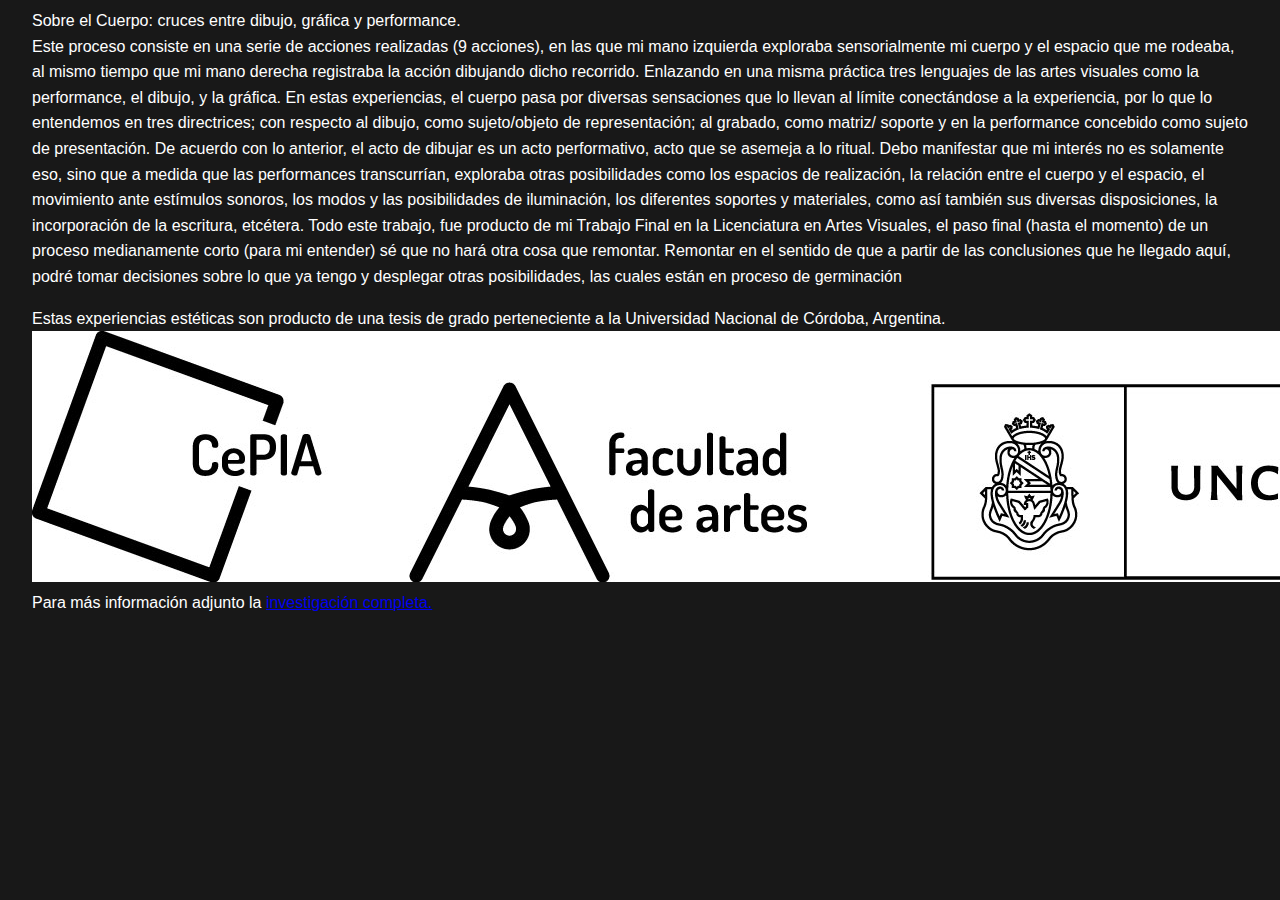
<file: index1.html>
<!DOCTYPE html>
<html lang="en">
    <head>
        <title>Sobre el Cuerpo</title>
        <meta charset="UTF-8">
        <link href="https://fonts.googleapis.com/css2?family=Raleway:ital,wght@1,600&display=swap" rel="stylesheet"> 
        <link rel="stylesheet" href="style2.css">
    </head>
    <body>
        <b></b>Sobre el Cuerpo: cruces entre dibujo, gráfica y performance.</b></br>
        Este proceso consiste en una serie de acciones realizadas (9 acciones), en las que mi mano izquierda
        exploraba sensorialmente mi cuerpo y el espacio que me rodeaba, al mismo tiempo que mi mano derecha
        registraba la acción dibujando dicho recorrido. Enlazando en una misma práctica tres lenguajes de las artes
        visuales como la performance, el dibujo, y la gráfica. En estas experiencias, el cuerpo pasa por diversas
        sensaciones que lo llevan al límite conectándose a la experiencia, por lo que lo entendemos en tres directrices;
        con respecto al dibujo, como sujeto/objeto de representación; al grabado, como matriz/ soporte y en la
        performance concebido como sujeto de presentación.
        De acuerdo con lo anterior, el acto de dibujar es un acto performativo, acto que se asemeja a lo ritual.
        Debo manifestar que mi interés no es solamente eso, sino que a medida que las performances transcurrían,
        exploraba otras posibilidades como los espacios de realización, la relación entre el cuerpo y el espacio, el
        movimiento ante estímulos sonoros, los modos y las posibilidades de iluminación, los diferentes soportes y
        materiales, como así también sus diversas disposiciones, la incorporación de la escritura, etcétera.
        Todo este trabajo, fue producto de mi Trabajo Final en la Licenciatura en Artes Visuales, el paso
        final (hasta el momento) de un proceso medianamente corto (para mi entender) sé que no hará otra cosa
        que remontar. Remontar en el sentido de que a partir de las conclusiones que he llegado aquí, podré tomar
        decisiones sobre lo que ya tengo y desplegar otras posibilidades, las cuales están en proceso de
        germinación
        <p>
        Estas experiencias estéticas son producto de una tesis de grado perteneciente a la Universidad Nacional de Córdoba, Argentina.<img src="images/CePIA-FA-UNC-Negro.jpg"><br/>
        Para más información adjunto la <a target="_blank" href="Exploraciones sobre el cuerpo.pdf">  investigación completa. </a></p>
     
    </body>
</file>
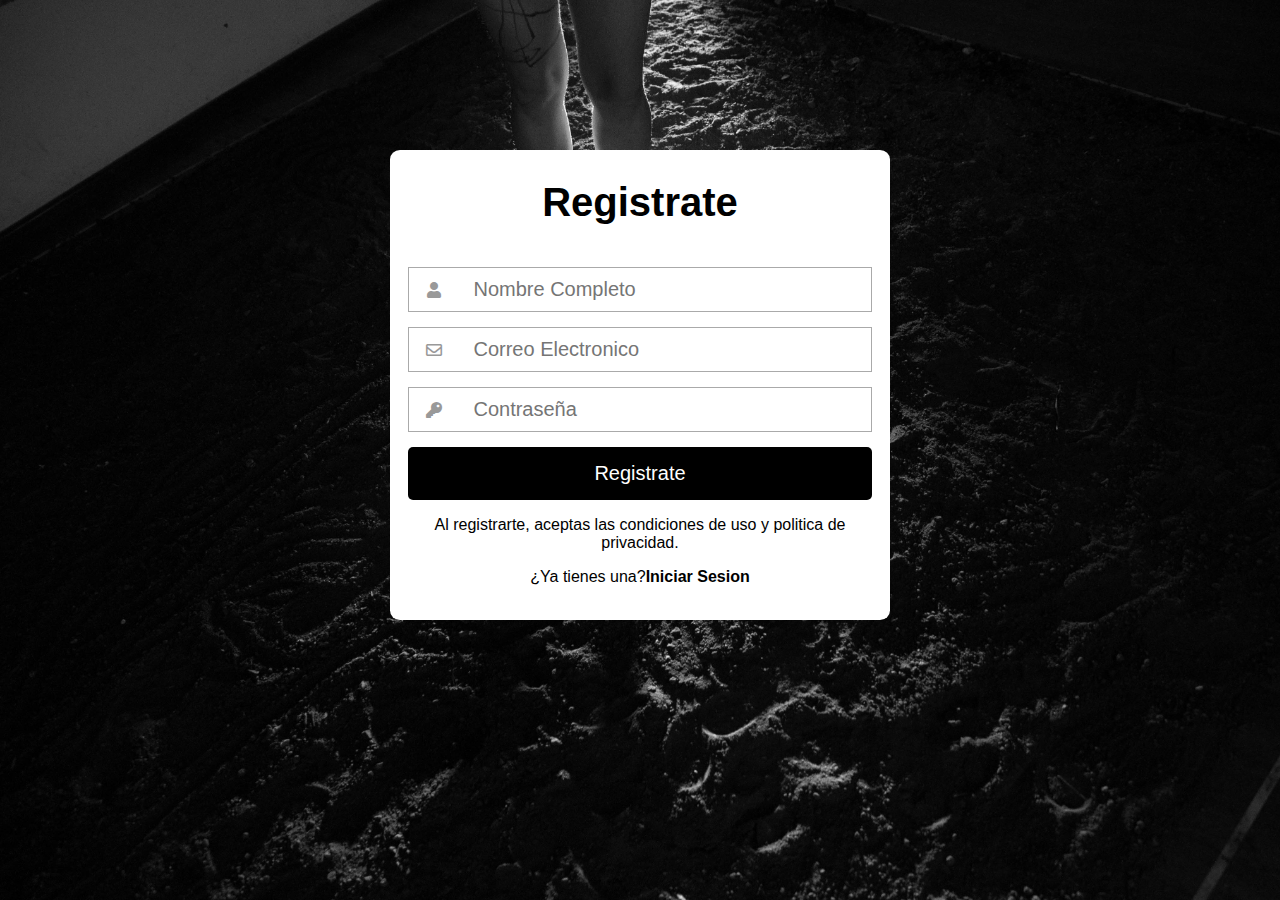
<file: register1.html>
<!DOCTYPE html>
<html lang="es">
<head>
    <meta charset="UTF-8">
    <title></title>
    <meta name="viewport" content="width=device-width, user-escalable=yes, initial-scale=1.0, maximum-scale=3.0, minimum-scale=1.0">
<link rel="stylesheet" href="https://use.fontawesome.com/releases/v5.6.3/css/all.css" crossorigin="anonymous">
<link rel="stylesheet" href="register.css">

</head>
<body>
    <form class="formulario">
        <h1>Registrate</h1>
        <div class="contenedor">
            <div class="input-contenedor">
             <i class="fas fa-user icon"></i>
             <input type="text" placeholder="Nombre Completo">

            </div>
            <div class="input-contenedor">
            <i class="far fa-envelope icon"></i>
            <input type="text" placeholder="Correo Electronico">
            </div>
        
            <div class="input-contenedor">
            <i class="fas fa-key icon"></i>
            <input type="password" placeholder="Contraseña">
            </div>
            
            <input type="submit" value="Registrate" class="button">
            <p>Al registrarte, aceptas las condiciones de uso y politica de privacidad.</p>
            <p>¿Ya tienes una?<a class="link" href="login.html">Iniciar Sesion</a></p>

        </div>
    </form>
</body>
</file>
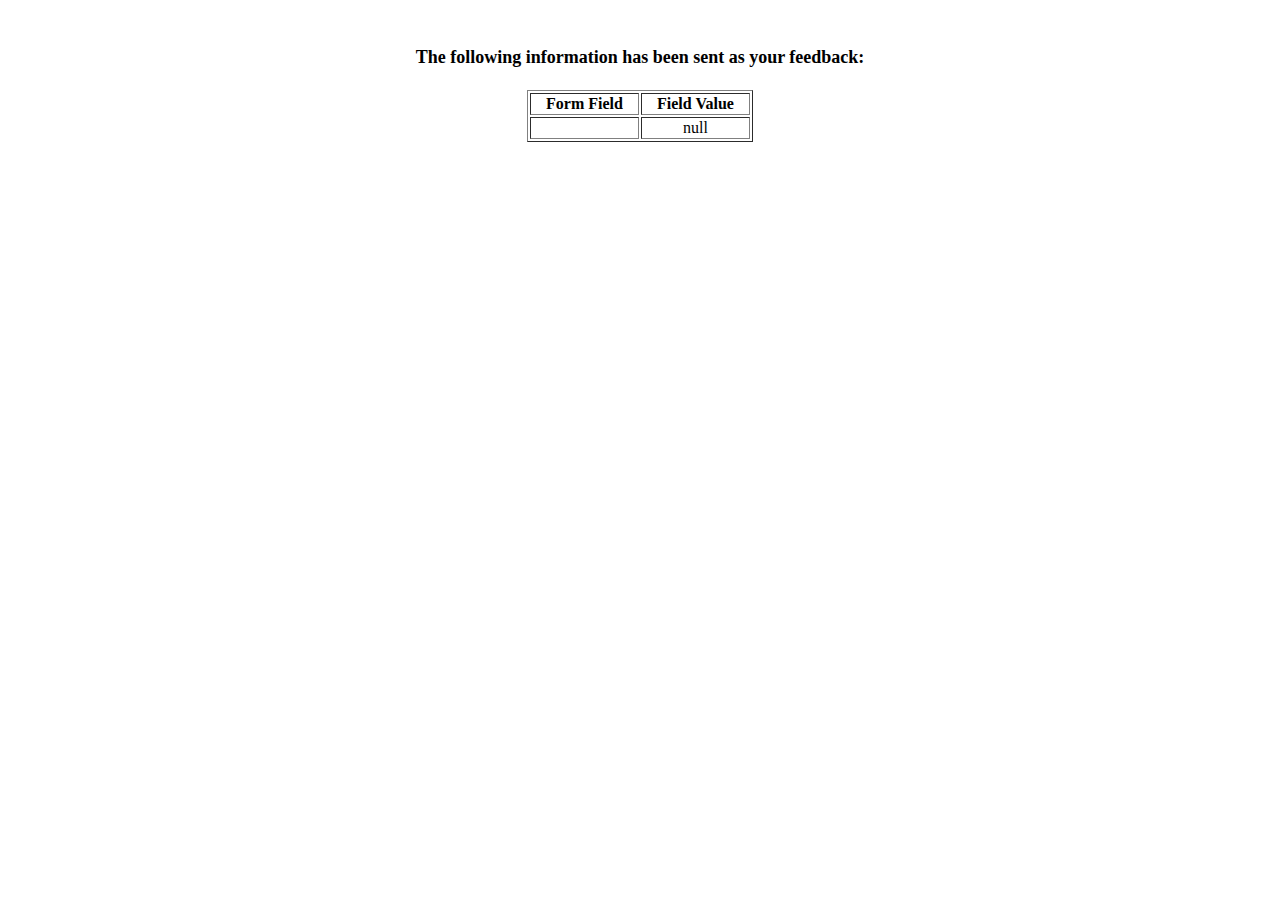
<file: show_data.html>
<html>
<head>
<title>Feedback Sent</title>
</head>
<body>
<p align=center>&nbsp;</p>
<h1 align=center><font size="+1">The following information has been sent as your
  feedback:</font></h1>

<table border="1" align=center width="226">
  <tr>
    <th align="center">Form Field</th>
    <th align="center">Field Value</th>
  </tr>

<script language="javascript">
var args = location.search.substr(1).split('&');
for (var i = 0; i < args.length; ++i) {
  var parts = args[i].split('=');
  if (parts != null) {
    var field = parts[0];
    var value = parts[1];
    if (value == null) {
      value = "null"
    }
    else {
      value = '"' + unescape(value.replace(/\+/g, ' ')) + '"';
    }

    document.writeln('<tr><td align="center">' + field + '</td>');
    document.writeln('<td align="center">' + value + '</td></tr>');
  }
}
</script>

<noscript>
<tr><td>
<p>You need to turn on Javascript in your browser.</p>

<p>In Microsoft Internet Explorer 4 or greater:</p>
<ul>
<li>From the "Tools" menu (in IE 4, it's the "View" menu), select "Internet Options".</li>
<li>Click on the "Security" tab.</li>
<li>Click on the "Custom Level" button. (In IE 4, select "Custom"
and then click on "Settings...".)</li>
<li>Under "Active scripting" make sure "Enable" is selected.</li>
</ul>

<p>In Netscape version 4 or greater:</p>
<ul>
<li>From the <b>Edit</b> menu, select <b>Preferences</b>.</li>
<li>In the <b>Category</b> list on the left, click on the word "Advanced".</li>
<li>In the panel on the right, make sure "Enable JavaScript" is checked.</li>
<li>Click the <b>OK</b> button.</li>
</ul>

</td></tr>
</noscript>

</table>
</body>
</html>
</file>
<file: style2.css>
* {
    box-sizing: border-box;
}

body {
    background: #181818;
    color: #fff;
    line-height: 1.6;
    font-family: 'Quicksand', sans-serif;
    padding: 0 1.5em;
}

.container {
    max-width: 1170px;
    margin-left: auto;
    margin-right: auto;
    padding: 1.5em;
}

ul {
    list-style: none;
    padding: 0;
}

.logo {
    text-align: left;
    font-size: 3em;
}

.logo span {
    color: lightblue;
}
</file>
<file: register.css>
body {
    font-family: Arial, Helvetica, sans-serif;
    margin:0;
    background-image: url(images/exp8/DSC_0038.jpg);
    background-size: cover;
    background-attachment: fixed;
}

* {
    box-sizing: border-box;

}
.contenedor{
    width: 100%;
    padding: 15px;
}
.formulario{
    background: #fff;
    margin-top: 150px;
    padding: 3px;
}

h1{
    text-align:center;
    color: black;
    font-size: 40px;

}
input[type="text"],
input[type="password"]{
    font-size: 20px;
    width: 82%;
    padding: 10px;
    border: none;
}
.input-contenedor{
    margin-bottom: 15px;
    border: 1px solid #aaa;

}
.icon{
    min-width: 50px;
    text-align: center;
    color:#999;
}
.button{
    border:none;
    width: 100%;
    color:white;
    font-size: 20px;
    background:black;
    padding: 15px 20px;
    border-radius: 5px;
    cursor: pointer;
}
.button:hover{
    background: cadetblue;

}
p{
    text-align:center;
}
.link{
    text-decoration: none;
    color:black;
    font-weight: 600;
}
.link:hover{
    color:cadetblue;
}
@media(min-width:768px){
    .formulario{
        margin: auto;
        width:500px;
        margin-top:150px;
        border-radius: 2%;
    }
}
</file>
